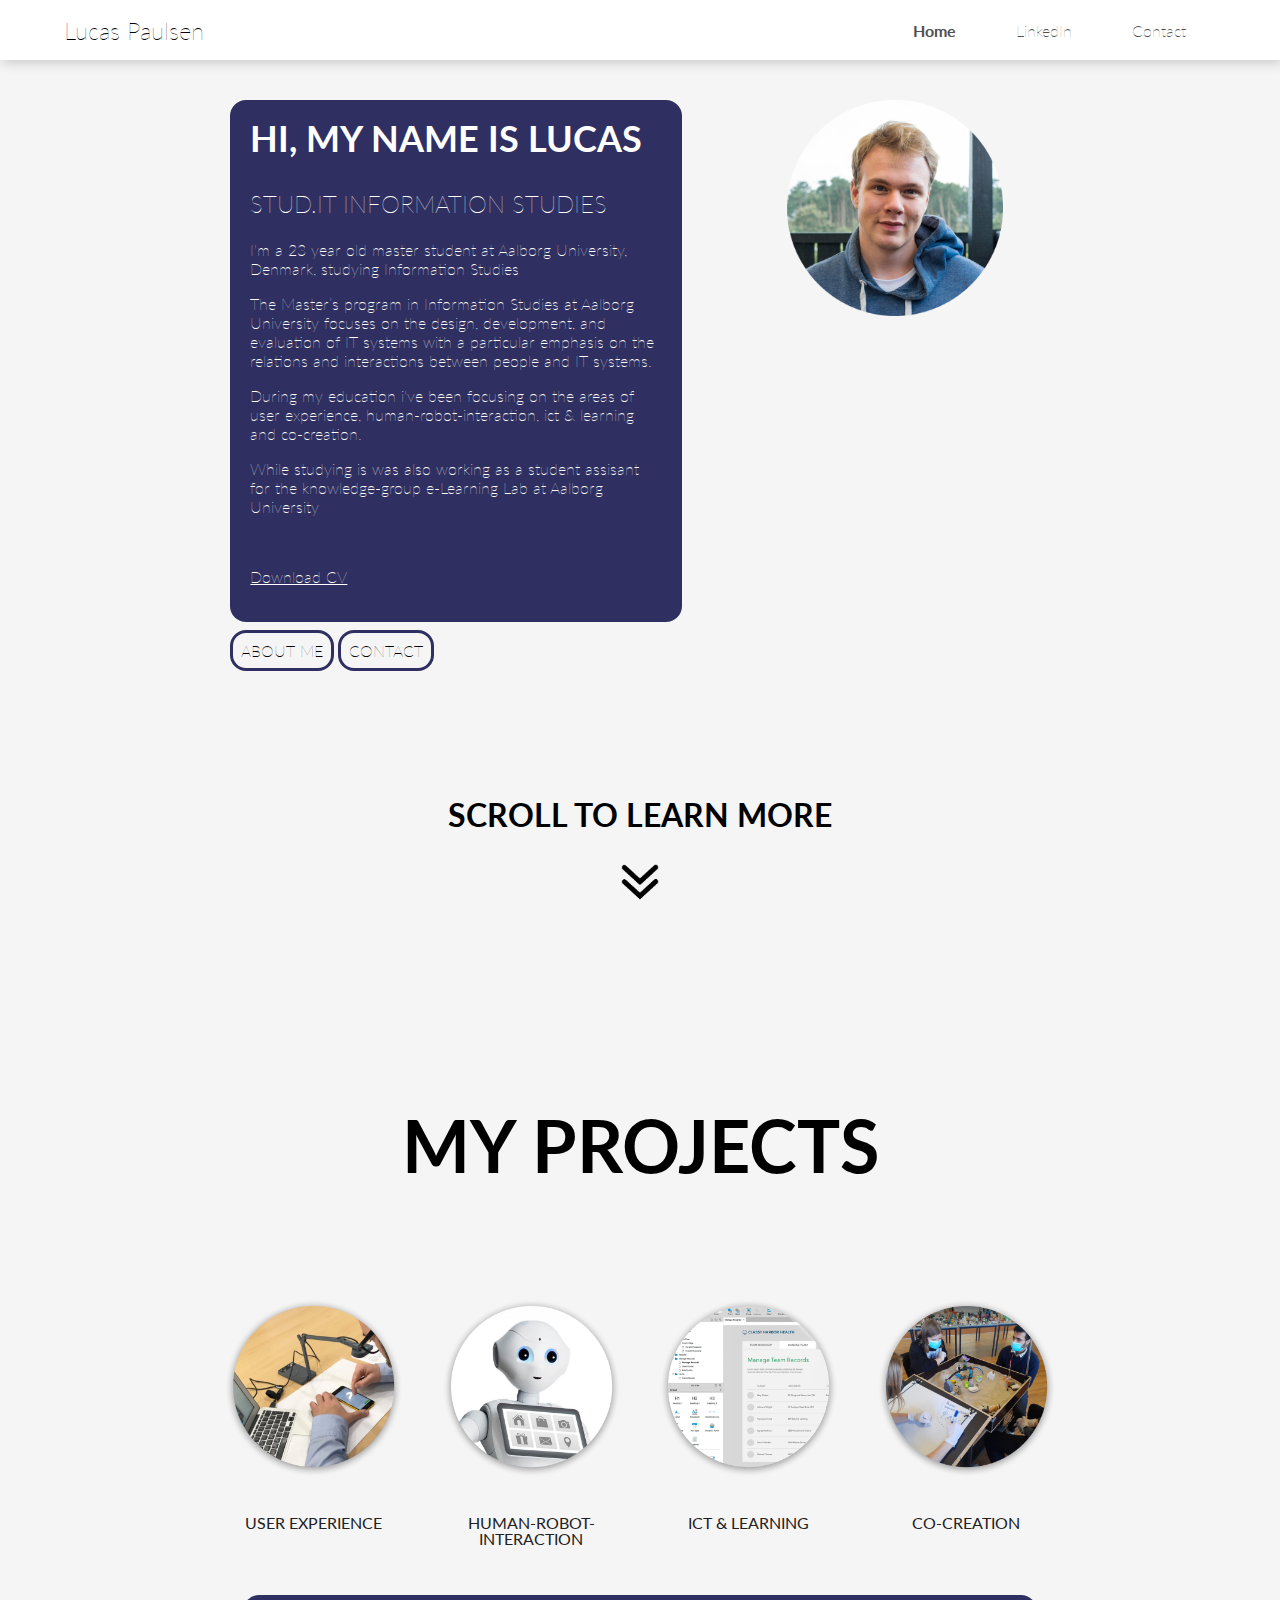
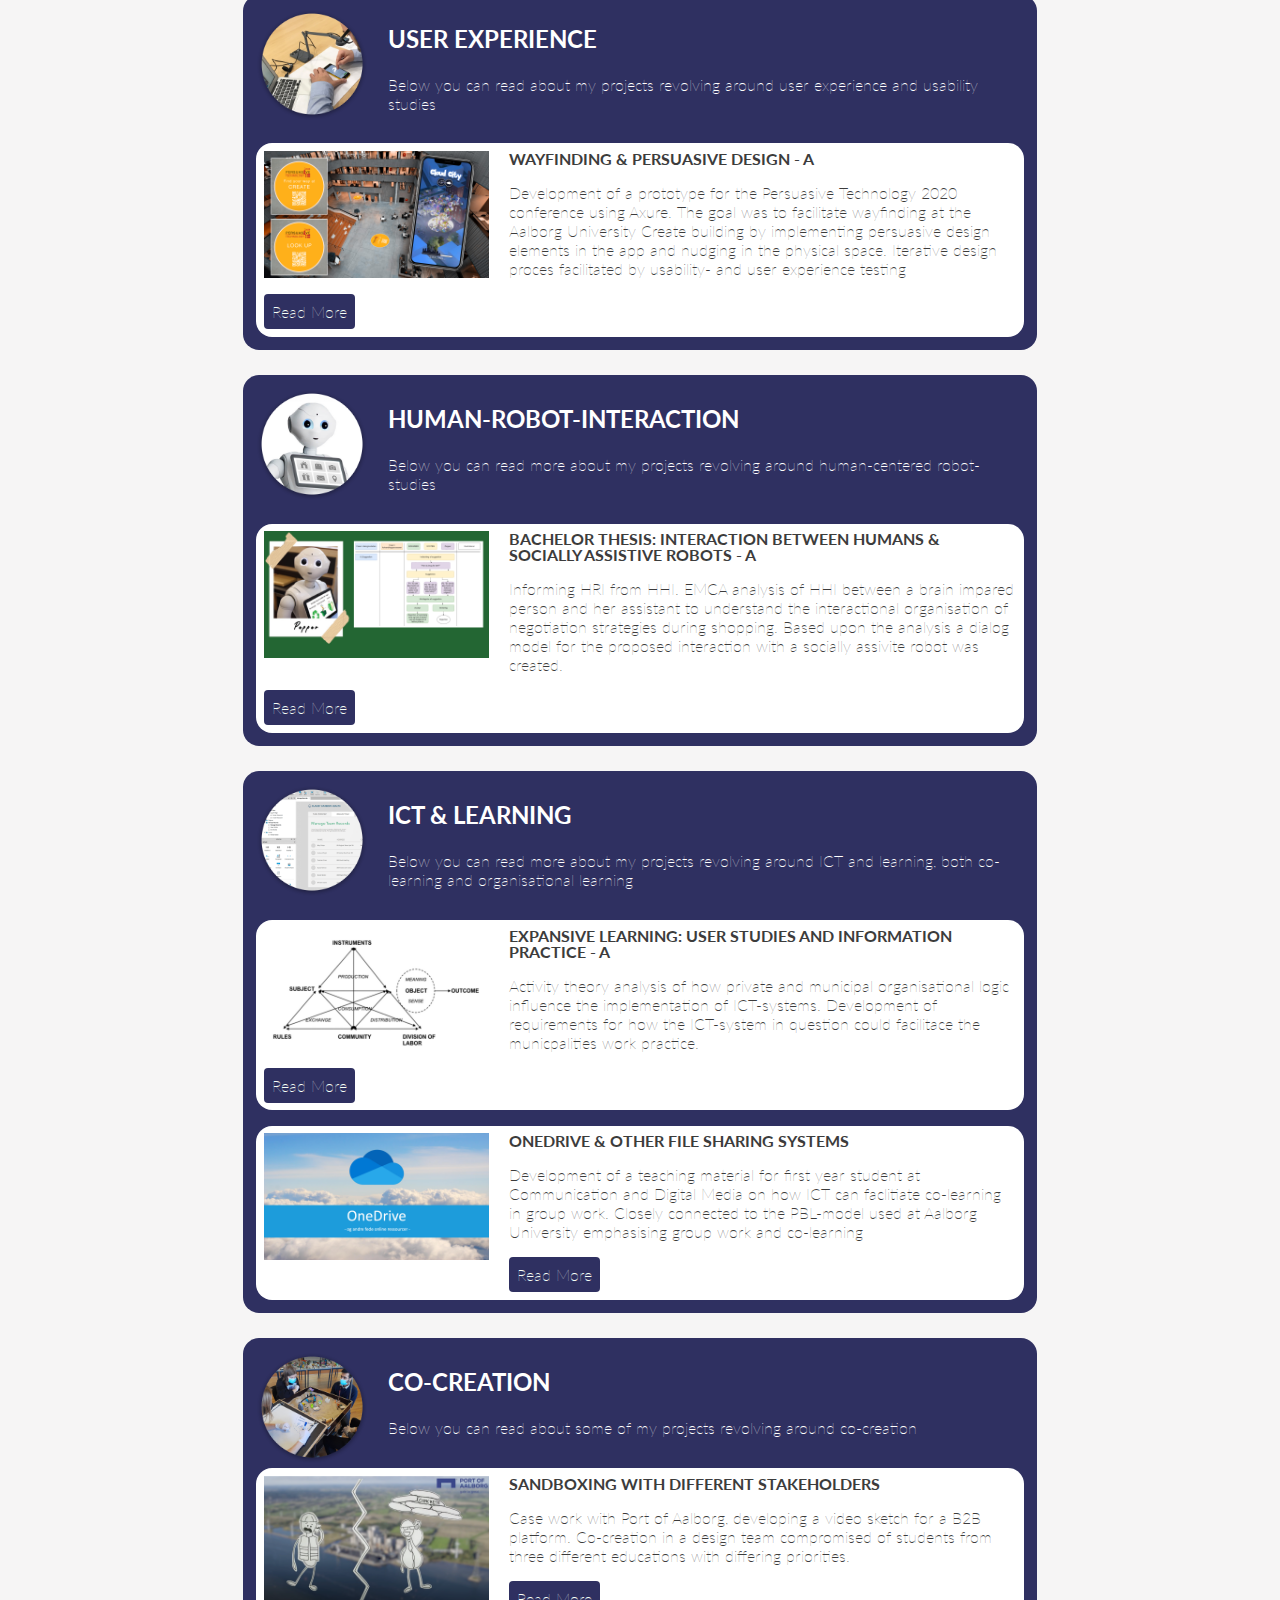
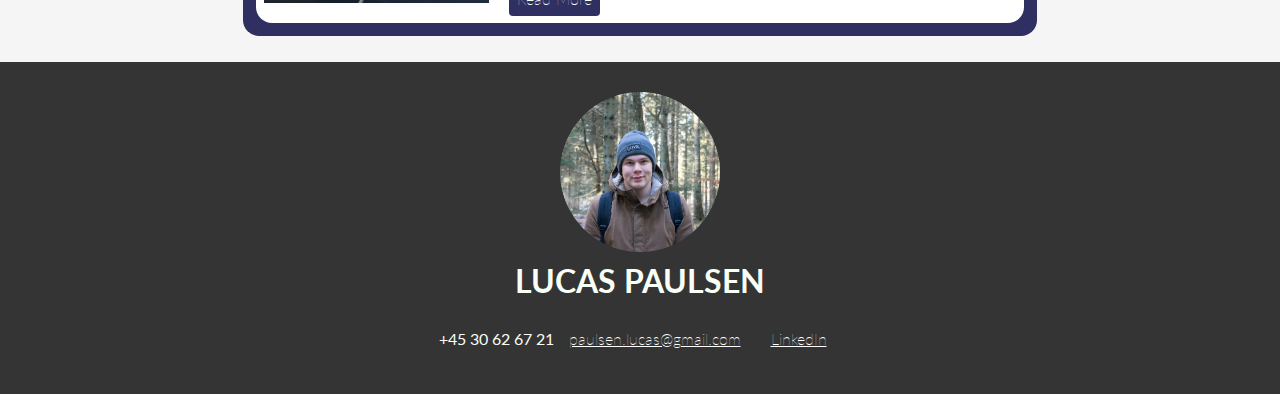
<file: index.html>
<!DOCTYPE html>

<html lang="en">
  <head>
    <meta charset="UTF-8">
    <title>Lucas Paulsen</title>
    <link href="https://fonts.googleapis.com/css?family=Lato:400,700|Spartan&display=swap" rel="stylesheet">
    <link rel="stylesheet" href="css/styles.css">
    <link rel="icon" pitype="images/ico" href="/images/favicon.ico">
  </head>

  <body>
    <section class="header">
      <nav>
        <a href="index.html" class="logo">Lucas Paulsen</a>
        <ul>
          <li><a href="index.html" class="active">Home</a></li>
          <li><a href="https://www.linkedin.com/in/lucaspaulsen/" target="_blank">LinkedIn</a></li>
          <li><a href="#contact" target="_self">Contact</a></li>
        </ul>
      </nav>
    </section>

    <section class="presentation">

    <div class="presentationtext">
      <h1>Hi, my name is Lucas</h1>
      <h2>Stud.IT Information Studies</h2>
      <p> I'm a 23 year old master student at Aalborg University, Denmark, studying Information Studies</p>
      <p>The Master’s program in Information Studies at Aalborg University focuses on the design, development, and evaluation of IT systems with a particular emphasis on the relations and interactions between people and IT systems.</p>
      <p>During my education i've been focusing on the areas of user experience, human-robot-interaction, ict & learning and co-creation.</p>
      <p>While studying is was also working as a student assisant for the knowledge-group e-Learning Lab at Aalborg University</p>
      <br>
      <a href="#"><p>Download CV</p></a>
    </div>

    <div class="presimg">
      <img src="images/lucas.png">
    </div>

  </section>

  <div class="frontbutton">
    <a class="btn" href="#" target="_self">ABOUT ME</a>
    <a class="btn" href="#contact" target="_self">CONTACT</a>
  </div>


    <div class="scroll">
      <h1>SCROLL TO LEARN MORE</h1>
      <a href="#scroll"><img src="images/scroll.png"></a>
    </div>


    <div class="title" id="scroll">
      <h1>MY PROJECTS</h1>
    </div>

    <div class="imggal">
      <a href="#ux"><img src="images/ux.png"></a>
      <a href="#hri"><img src="images/pepper.png"></a>
      <a href="#ict"><img src="images/hci.png"></a>
      <a href="#cocre"><img src="images/cocreation.png"></a>
      <a href="portfolio_new.html#ux"><h2 id="ux">User experience</h2></a>
      <a href="portfolio_new.html#hri"><h2>Human-Robot-Interaction</h2></a>
      <a href="portfolio_new.html#ict"><h2>ICT & Learning</h2></a>
      <a href="portfolio_new.html#cocre"><h2>Co-creation</h2></a>
    </div>

    <section class="content-wrap projects work">
      <div class="top">
      <img src="images/ux.png">
      <br>
      <h2>User Experience</h2>
      <p>Below you can read about my projects revolving around user experience and usability studies</p>

      </div>

      <div class="project-item">
        <img src="images/BA5wayfinding.png" alt="#">
        <h3>Wayfinding & Persuasive Design - A</h3>
        <p>Development of a prototype for the Persuasive Technology 2020 conference using Axure. The goal was to facilitate wayfinding at the Aalborg University Create building by implementing persuasive design elements in the app and nudging in the physical space. Iterative design proces facilitated by usability- and user experience testing</p>
        <a class="btn" href="#" target="_self" id="hri">Read More</a>
      </div>
    </section>

    <section class="content-wrap projects work">
      <div class="top">
      <img src="images/pepper.png">
      <br>
      <h2>Human-Robot-Interaction</h2>
      <p>Below you can read more about my projects revolving around human-centered robot-studies</p>
      </div>

      <div class="project-item">
        <img src="images/BA6HRI.png" alt="#">
        <h3>Bachelor Thesis: Interaction between humans & socially assistive robots - A</h3>
        <p>Informing HRI from HHI. EMCA analysis of HHI between a brain impared person and her assistant to understand the interactional organisation of negotiation strategies during shopping. Based upon the analysis a dialog model for the proposed interaction with a socially assivite robot was created.</p>
        <a class="btn" href="#" target="_self" id="ict">Read More</a>
      </div>
    </section>

    <section class="content-wrap projects work">
      <div class="top">
      <img src="images/hci.png">
      <br>
      <h2>ICT & learning</h2>
      <p>Below you can read more about my projects revolving around ICT and learning, both co-learning and organisational learning</p>
      </div>

      <div class="project-item">
        <img src="images/KA1brugerstudier.png" alt="#">
        <h3>Expansive learning: User studies and information practice - A</h3>
        <p>Activity theory analysis of how private and municipal organisational logic influence the implementation of ICT-systems. Development of requirements for how the ICT-system in question could facilitace the municpalities work practice. </p>
        <a class="btn" href="#" target="_self">Read More</a>
      </div>

      <div class="project-item">
        <img src="images/BA5onedrive.png" alt="#">
        <h3>OneDrive & other file sharing systems</h3>
        <p>Development of a teaching material for first year student at Communication and Digital Media on how ICT can faclitiate co-learning in group work. Closely connected to the PBL-model used at Aalborg University emphasising group work and co-learning</p>
        <a class="btn" href="#" target="_self" id="cocre">Read More</a>
      </div>
    </section>

    <section class="content-wrap projects work">
      <div class="top">
      <img src="images/cocreation.png">
      <br>
      <h2>Co-Creation</h2>
      <p>Below you can read about some of my projects revolving around co-creation</p>
      </div>

      <div class="project-item">
        <img src="images/KA1poa.png" alt="#">
        <h3>Sandboxing with different stakeholders</h3>
        <p>Case work with Port of Aalborg, developing a video sketch for a B2B platform. Co-creation in a design team compromised of students from three different educations with differing priorities.</p>
        <a class="btn" href="#" target="_self" id="contact">Read More</a>
      </div>
    </section>

    <footer>
      <div class="footer">
        <img src="images/lucas2.png" alt="lastfm">

        <h1>Lucas Paulsen</h1>

        <ul class="contact-list">
          <li>+45 30 62 67 21</li>
          <li><a href="mailto:paulsen.lucas@gmail.com">paulsen.lucas@gmail.com</a></li>
          <li><a href="https://www.linkedin.com/in/lucas-paulsen-755814164//" target="_blank">LinkedIn</a></li>
        </ul>
      </div>
    </footer>

  </body>



</html>
</file>
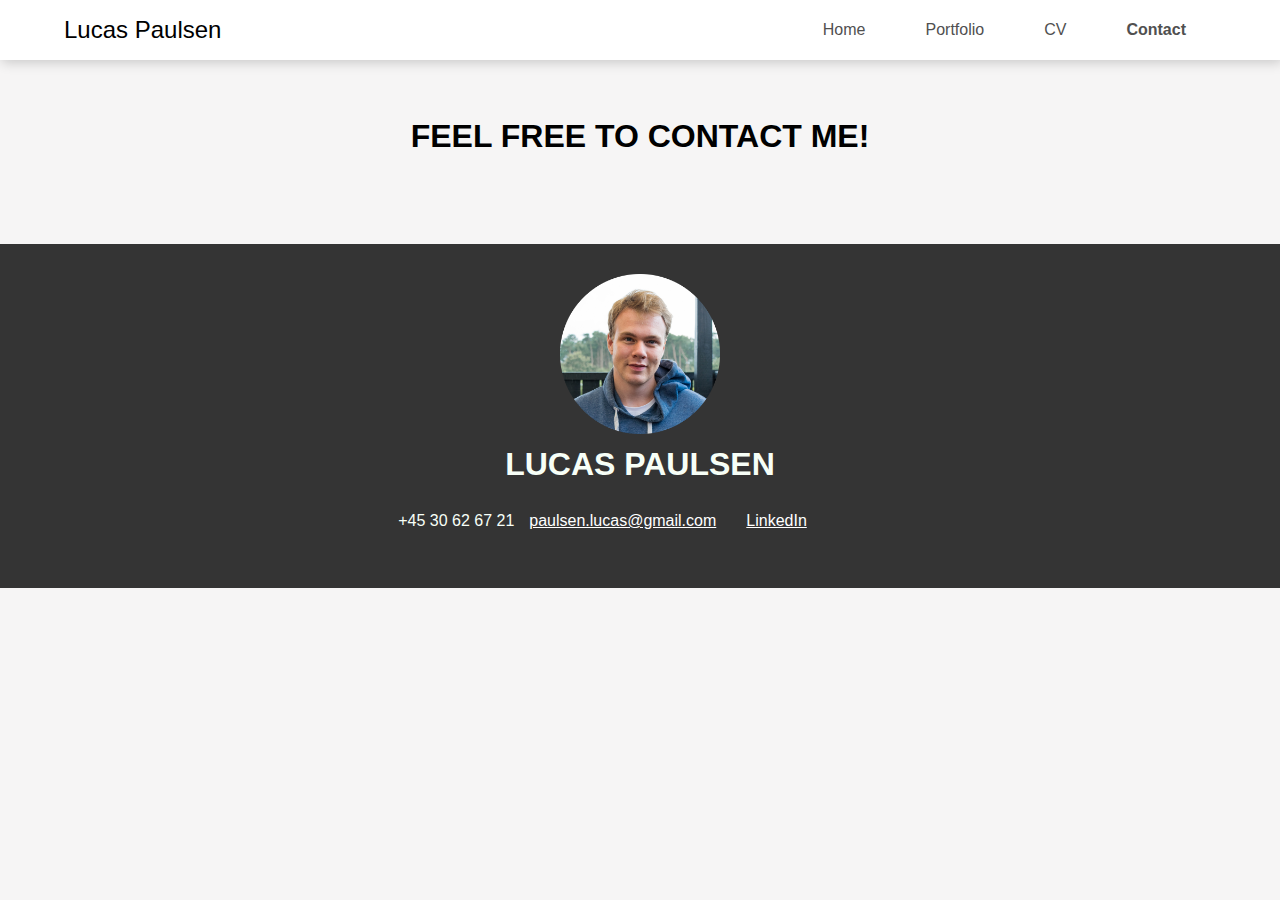
<file: contact.html>
<!DOCTYPE html>

<html lang="en">
  <head>
    <meta charset="UTF-8">
    <title>Contact - Lucas Paulsen</title>
    <link rel="stylesheet" href="css/styles.css">
  </head>

  <body>
    <section class="header">
      <nav>
        <a href="index.html" class="logo">Lucas Paulsen</a>
        <ul>
          <li><a href="index.html" >Home</a></li>
          <li><a href="portfolio.html">Portfolio</a></li>
          <li><a href="cv.html">CV</a></li>
          <li><a href="contact.html" class="active">Contact</a></li>
        </ul>
      </nav>
    </section>

    <div class="contactme">
      <h1>Feel free to contact me!</h1>
    </div>

    <footer>
      <div class="footer">
        <img src="images/lucas.png" alt="lastfm">

        <h1>Lucas Paulsen</h1>

        <ul class="contact-list">
          <li>+45 30 62 67 21</li>
          <li><a href="mailto:paulsen.lucas@gmail.com">paulsen.lucas@gmail.com</a></li>
          <li><a href="https://www.linkedin.com/in/lucas-paulsen-755814164//" target="_blank">LinkedIn<a></li>
        </ul>
      </div>
    </footer>

  </body>

</html>
</file>
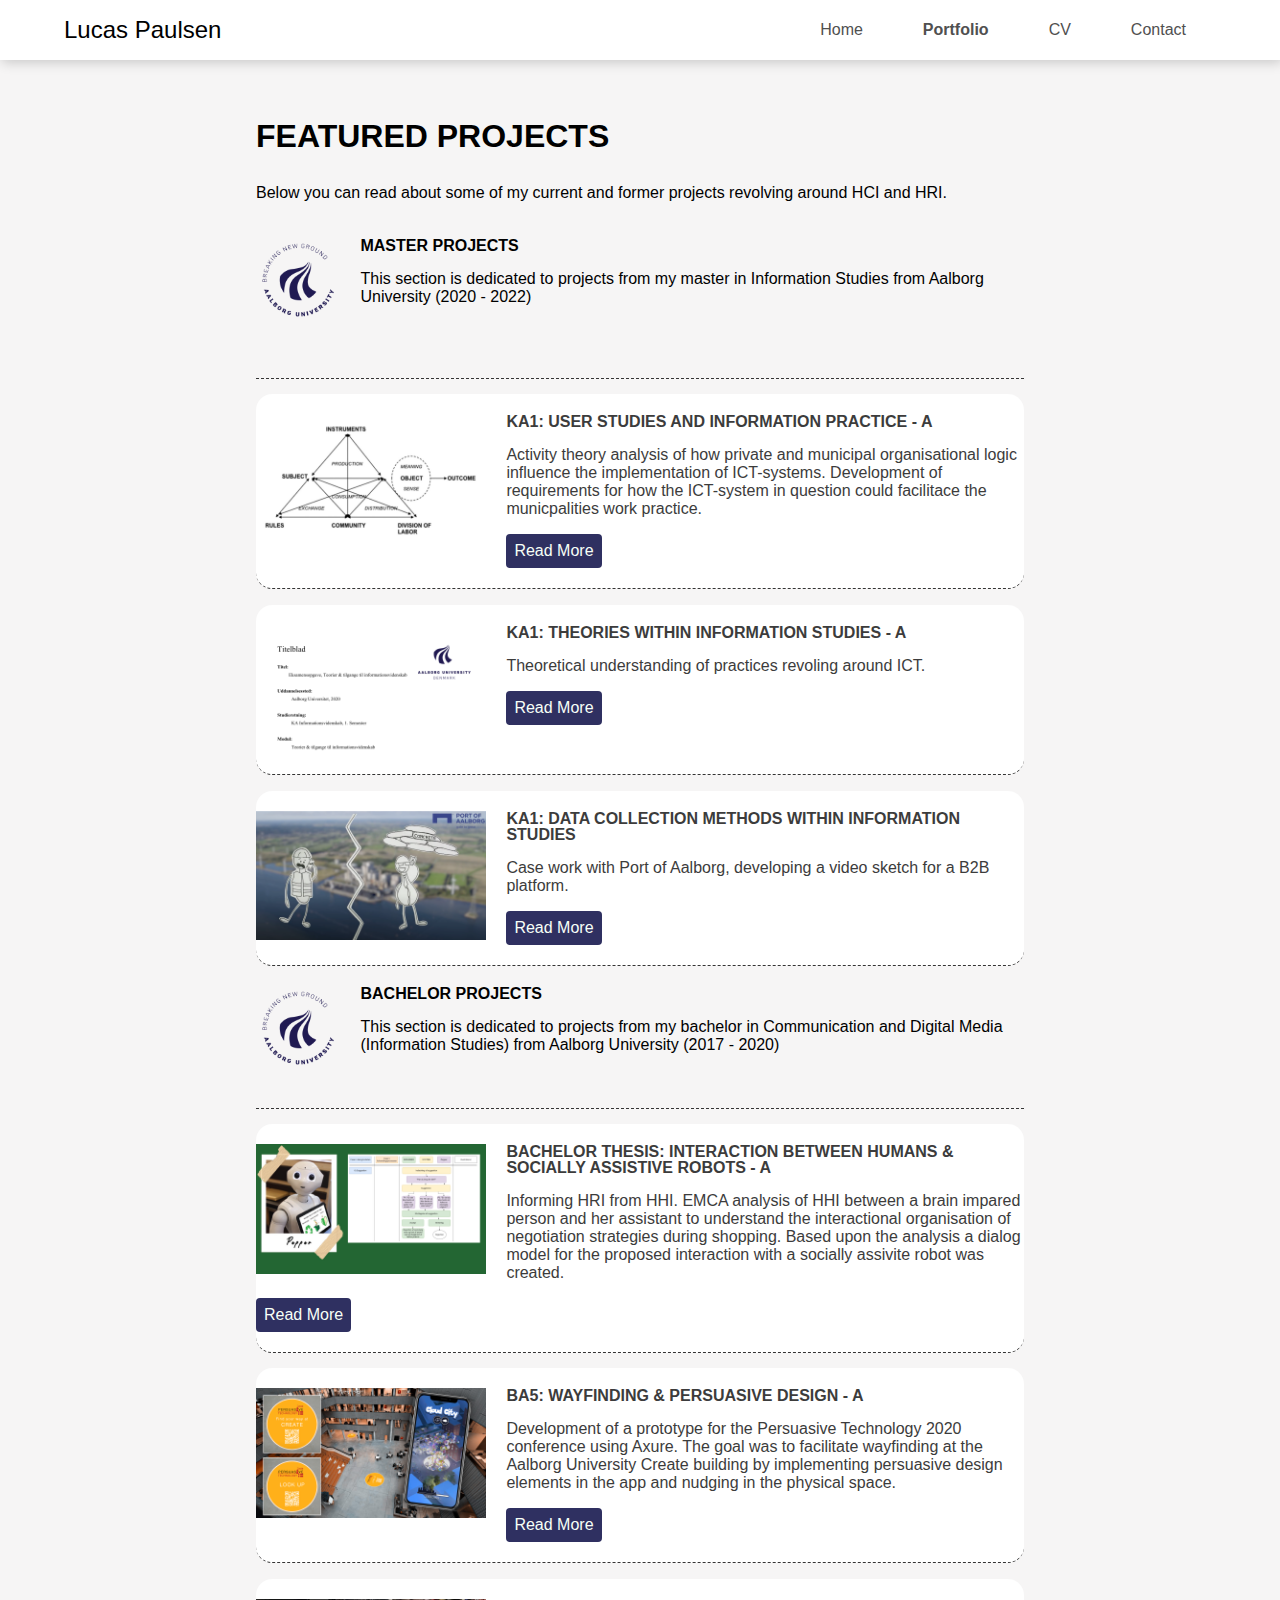
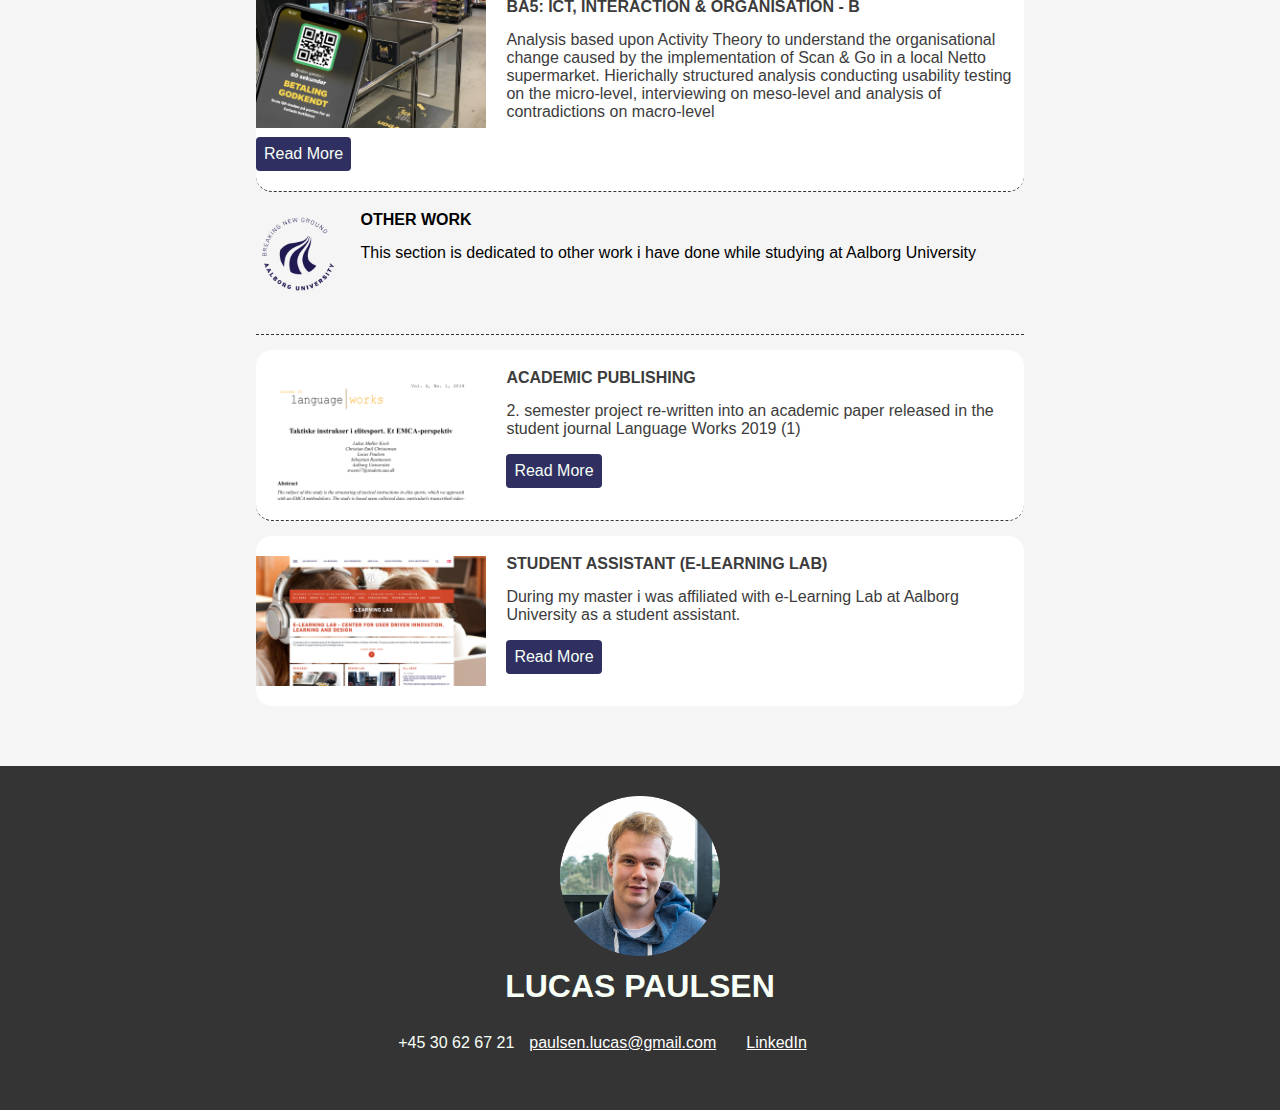
<file: portfolio.html>
<!DOCTYPE html>

<html lang="en">
  <head>
    <meta charset="UTF-8">
    <title>Portfolio - Lucas Paulsen</title>
    <link rel="stylesheet" href="css/styles.css">
  </head>

  <body>
    <section>
      <nav>
        <a href="#" class="logo">Lucas Paulsen</a>
        <ul>
          <li><a href="index.html">Home</a></li>
          <li><a href="portfolio.html" class="active">Portfolio</a></li>
          <li><a href="cv.html">CV</a></li>
          <li><a href="contact.html">Contact</a></li>
        </ul>
      </nav>
    </section>

    <section class="projects">
        <div class="content-wrap divider">
          <h1>Featured projects</h1>
          <p> Below you can read about some of my current and former projects revolving around HCI and HRI.</p>

          <section class="aaulogo">
          <img src="images/aaulogo.png" alt="lastfm" >
          <h3>Master projects</h3>
          <p>This section is dedicated to projects from my master in Information Studies from Aalborg University (2020 - 2022)</p>
          <br>
          <br>
          </section>

          <section class="project-item">
            <img src="images/KA1brugerstudier.png" alt="lastfm">
            <h3>KA1: User Studies and Information Practice - A</h3>
            <p>Activity theory analysis of how private and municipal organisational logic influence the implementation of ICT-systems. Development of requirements for how the ICT-system in question could facilitace the municpalities work practice. </p>
            <a class="btn" href="/subpages/lastfm.html" target="_self">Read More</a>
          </section>

          <section class="project-item">
            <img src="images/KA1teorier.png" alt="flickr">
            <h3>KA1: Theories within information studies - A</h3>
            <p>Theoretical understanding of practices revoling around ICT.</p>
            <a class="btn" href="/subpages/photography.html" target="_self">Read More</a>
          </section>

          <section class="project-item">
            <img src="images/KA1poa.png" alt="discogs">
            <h3>KA1: Data collection methods within information studies</h3>
            <p>Case work with Port of Aalborg, developing a video sketch for a B2B platform.</p>
            <a class="btn" href="/subpages/discogs.html" target="_self">Read More</a>
          </section>

          <section class="aaulogo">
          <img src="images/aaulogo.png" alt="lastfm" >
          <h3>Bachelor projects</h3>
          <p>This section is dedicated to projects from my bachelor in Communication and Digital Media (Information Studies) from Aalborg University (2017 - 2020)</p>
          <br>
          </section>

          <section class="project-item">
            <img src="images/BA6HRI.png" alt="pepper">
            <h3>Bachelor Thesis: Interaction between humans & socially assistive robots - A</h3>
            <p>Informing HRI from HHI. EMCA analysis of HHI between a brain impared person and her assistant to understand the interactional organisation of negotiation strategies during shopping. Based upon the analysis a dialog model for the proposed interaction with a socially assivite robot was created.</p>
            <a class="btn" href="/subpages/lastfm.html" target="_self">Read More</a>
          </section>

          <section class="project-item">
            <img src="images/BA5wayfinding.png" alt="Wayfinding">
            <h3>BA5: Wayfinding & Persuasive Design - A</h3>
            <p>Development of a prototype for the Persuasive Technology 2020 conference using Axure. The goal was to facilitate wayfinding at the Aalborg University Create building by implementing persuasive design elements in the app and nudging in the physical space.</p>
            <a class="btn" href="/subpages/photography.html" target="_self">Read More</a>
          </section>

          <section class="project-item">
            <img src="images/BA5netto.png" alt="netto">
            <h3>BA5: ICT, Interaction & Organisation - B</h3>
            <p>Analysis based upon Activity Theory to understand the organisational change caused by the implementation of Scan & Go in a local Netto supermarket. Hierichally structured analysis conducting usability testing on the micro-level, interviewing on meso-level and analysis of contradictions on macro-level</p>
            <a class="btn" href="/subpages/discogs.html" target="_self">Read More</a>
          </section>

          <section class="aaulogo">
          <img src="images/aaulogo.png" alt="lastfm">
          <h3>Other Work</h3>
          <p>This section is dedicated to other work i have done while studying at Aalborg University</p>
          <br>
          <br>
          </section>

          <section class="project-item">
            <img src="images/otherlworks.png" alt="lastfm">
            <h3>Academic Publishing</h3>
            <p>2. semester project re-written into an academic paper released in the student journal Language Works 2019 (1)</p>
            <a class="btn" href="/subpages/lastfm.html" target="_self">Read More</a>
          </section>

          <section class="project-item">
            <img src="images/otherell.png" alt="flickr">
            <h3>Student Assistant (e-Learning Lab)</h3>
            <p>During my master i was affiliated with e-Learning Lab at Aalborg University as a student assistant.</p>
            <a class="btn" href="/subpages/photography.html" target="_self">Read More</a>
          </section>

        </div>
      </section>

      <footer>
        <div class="footer">
          <img src="images/lucas.png" alt="lastfm">

          <h1>Lucas Paulsen</h1>

          <ul class="contact-list">
            <li>+45 30 62 67 21</li>
            <li><a href="mailto:paulsen.lucas@gmail.com">paulsen.lucas@gmail.com</a></li>
            <li><a href="https://www.linkedin.com/in/lucas-paulsen-755814164//" target="_blank">LinkedIn<a></li>
          </ul>
        </div>
      </footer>

  </body>



</html>
</file>
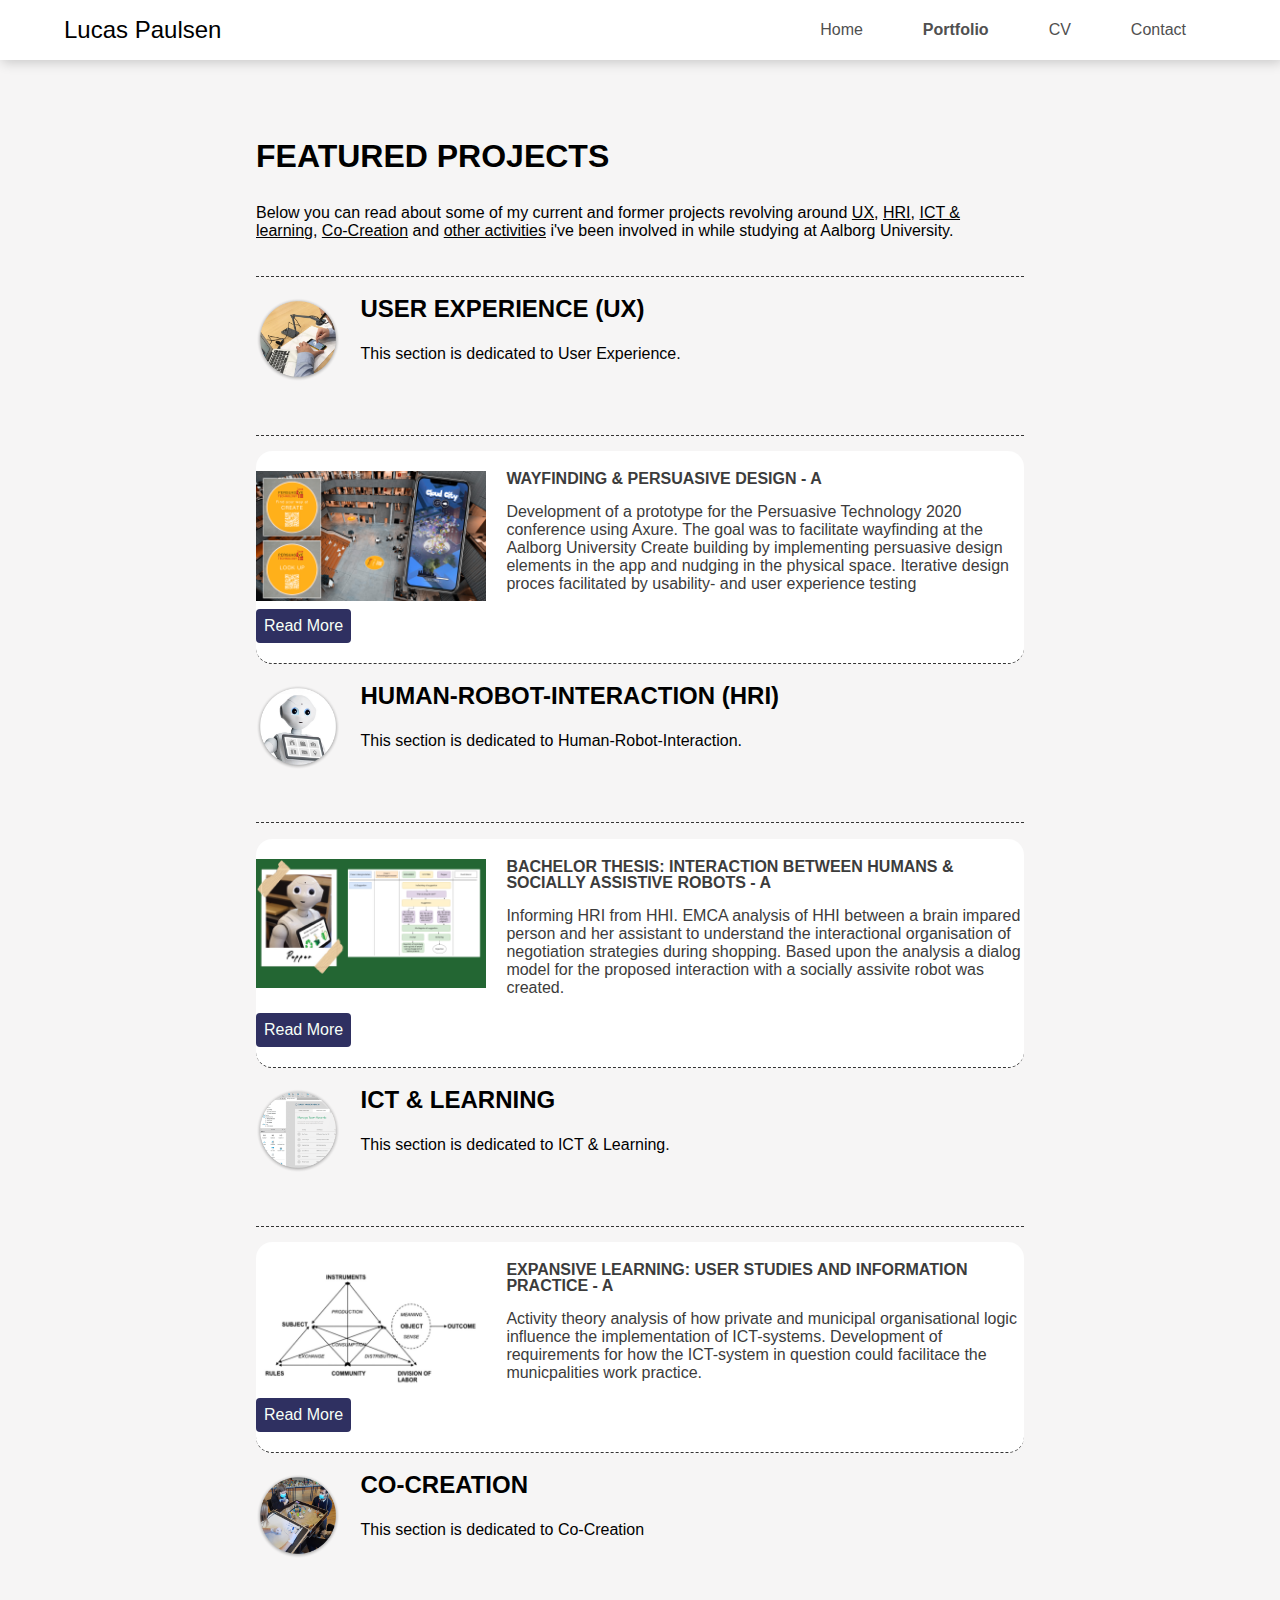
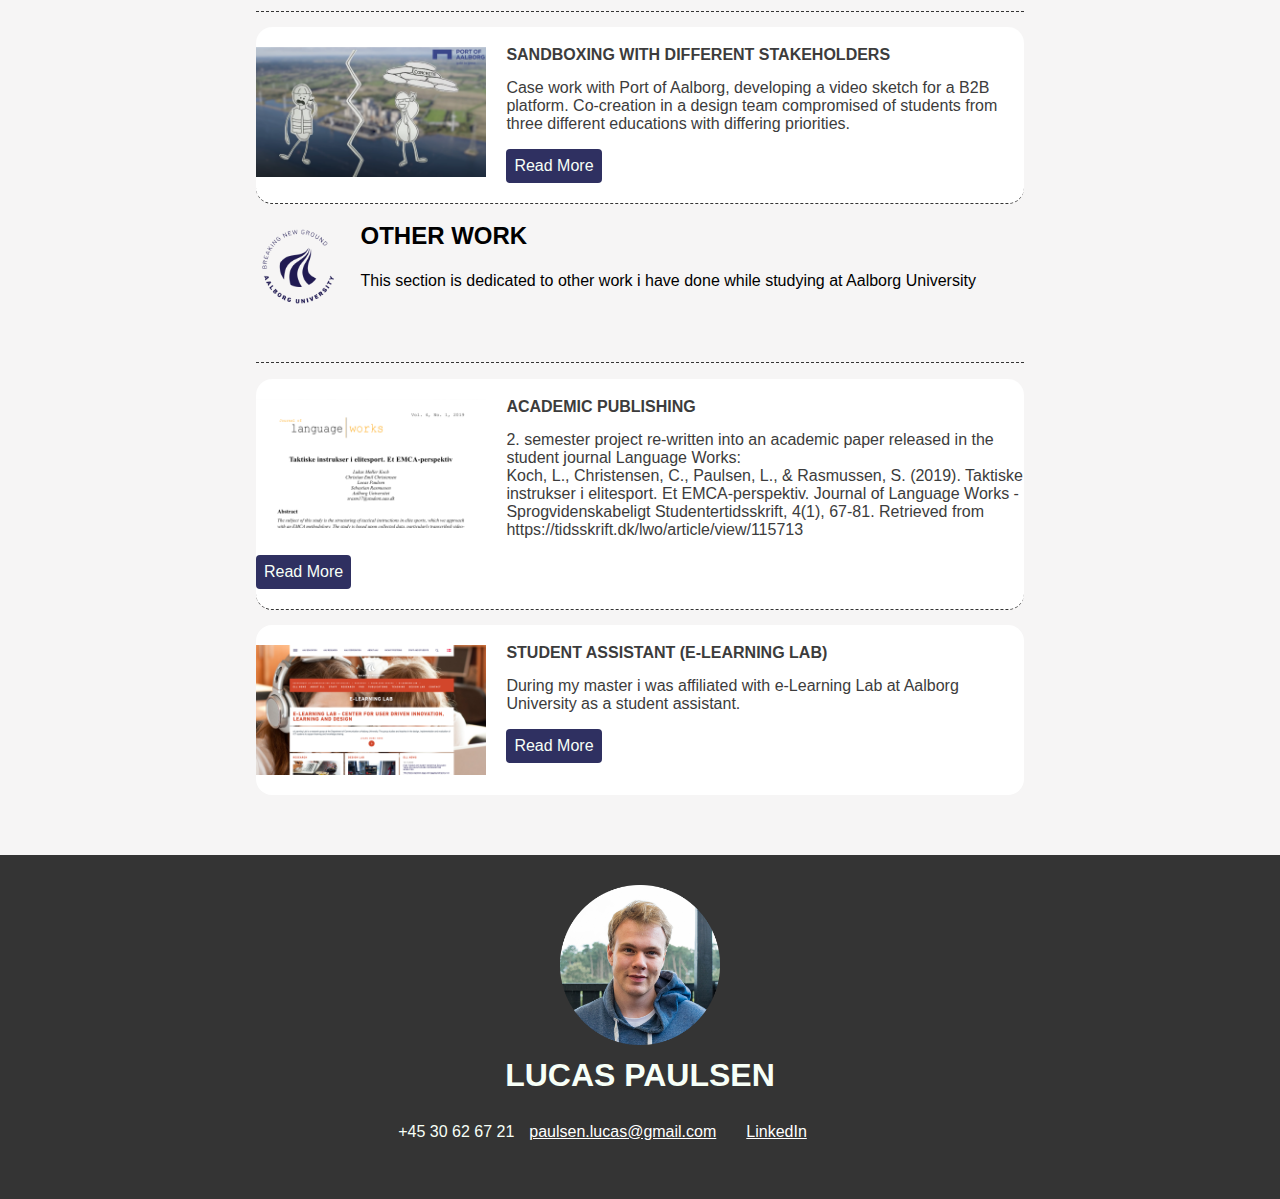
<file: portfolio_new.html>
<!DOCTYPE html>

<html lang="en">
  <head>
    <meta charset="UTF-8">
    <title>Portfolio - Lucas Paulsen</title>
    <link rel="stylesheet" href="css/styles.css">
  </head>

  <body>
    <section>
      <nav>
        <a href="#" class="logo">Lucas Paulsen</a>
        <ul>
          <li><a href="index.html">Home</a></li>
          <li><a href="portfolio.html" class="active">Portfolio</a></li>
          <li><a href="cv.html">CV</a></li>
          <li><a href="contact.html">Contact</a></li>
        </ul>
      </nav>
    </section>

    <section class="projects">
        <div class="content-wrap divider">
          <section>
          <h1>Featured projects</h1>
          <p id="ux"> Below you can read about some of my current and former projects revolving around <a href="#ux">UX</a>, <a href="#hri">HRI</a>, <a href="#ict">ICT & learning</a>, <a href="#cocre">Co-Creation</a> and <a href="#other">other activities</a> i've been involved in while studying at Aalborg University.</p>
        </section>

          <section class="aaulogo">
          <img src="images/ux.png" alt="#" >
          <h2>User Experience (UX)</h2>
          <p>This section is dedicated to User Experience.</p>
          <br>
          <br>
          </section>

          <section class="project-item">
            <img src="images/BA5wayfinding.png" alt="#">
            <h3>Wayfinding & Persuasive Design - A</h3>
            <p>Development of a prototype for the Persuasive Technology 2020 conference using Axure. The goal was to facilitate wayfinding at the Aalborg University Create building by implementing persuasive design elements in the app and nudging in the physical space. Iterative design proces facilitated by usability- and user experience testing</p>
            <a class="btn" href="#" target="_self" id="hri">Read More</a>
          </section>

          <section class="aaulogo" >
          <img src="images/pepper.png" alt="lastfm" >
          <h2 >Human-Robot-Interaction (HRI)</h2>
          <p>This section is dedicated to Human-Robot-Interaction.</p>
          <br>
          <br>
          </section>

          <section class="project-item">
            <img src="images/BA6HRI.png" alt="#">
            <h3>Bachelor Thesis: Interaction between humans & socially assistive robots - A</h3>
            <p>Informing HRI from HHI. EMCA analysis of HHI between a brain impared person and her assistant to understand the interactional organisation of negotiation strategies during shopping. Based upon the analysis a dialog model for the proposed interaction with a socially assivite robot was created.</p>
            <a class="btn" href="#" target="_self" id="ict">Read More</a>
          </section>

          <section class="aaulogo ">
          <img src="images/hci.png" alt="#" >
          <h2>ICT & Learning</h2>
          <p>This section is dedicated to ICT & Learning.</p>
          <br>
          <br>
          </section>

          <section class="project-item">
            <img src="images/KA1brugerstudier.png" alt="#">
            <h3>Expansive learning: User studies and information practice - A</h3>
            <p>Activity theory analysis of how private and municipal organisational logic influence the implementation of ICT-systems. Development of requirements for how the ICT-system in question could facilitace the municpalities work practice. </p>
            <a class="btn" href="#" target="_self" id="cocre">Read More</a>
          </section>


          <section class="aaulogo ">
          <img src="images/cocreation.png" alt="#" >
          <h2 >Co-Creation</h2>
          <p>This section is dedicated to Co-Creation</p>
          <br>
          <br>
          </section>

          <section class="project-item">
            <img src="images/KA1poa.png" alt="#">
            <h3>Sandboxing with different stakeholders</h3>
            <p>Case work with Port of Aalborg, developing a video sketch for a B2B platform. Co-creation in a design team compromised of students from three different educations with differing priorities.</p>
            <a class="btn" href="#" target="_self" id="other">Read More</a>
          </section>

          <section class="aaulogo">
          <img src="images/aaulogo.png" alt="#">
          <h2>Other Work</h2>
          <p>This section is dedicated to other work i have done while studying at Aalborg University</p>
          <br>
          <br>
          </section>

          <section class="project-item">
            <img src="images/otherlworks.png" alt="#">
            <h3>Academic Publishing</h3>
            <p>2. semester project re-written into an academic paper released in the student journal Language Works: <br> Koch, L., Christensen, C., Paulsen, L., & Rasmussen, S. (2019). Taktiske instrukser i elitesport. Et EMCA-perspektiv. Journal of Language Works - Sprogvidenskabeligt Studentertidsskrift, 4(1), 67-81. Retrieved from https://tidsskrift.dk/lwo/article/view/115713</p>
            <a class="btn" href="#" target="_self">Read More</a>
          </section>

          <section class="project-item">
            <img src="images/otherell.png" alt="#">
            <h3>Student Assistant (e-Learning Lab)</h3>
            <p>During my master i was affiliated with e-Learning Lab at Aalborg University as a student assistant.</p>
            <a class="btn" href="#" target="_self">Read More</a>
          </section>

        </div>
      </section>

      <footer>
        <div class="footer">
          <img src="images/lucas.png" alt="#">

          <h1>Lucas Paulsen</h1>

          <ul class="contact-list">
            <li>+45 30 62 67 21</li>
            <li><a href="mailto:paulsen.lucas@gmail.com">paulsen.lucas@gmail.com</a></li>
            <li><a href="https://www.linkedin.com/in/lucas-paulsen-755814164//" target="_blank">LinkedIn<a></li>
          </ul>
        </div>
      </footer>

  </body>

</html>
</file>
<file: css/styles.css>
@charset "UTF-8";

body {
  background-color: #f6f5f5;
  margin: 0px;
  padding: 0px;
  font-family: 'Lato', sans-serif;
}

h1, h2, h3, h4, h5, h6 {
		font-weight: bold;
		line-height: 1em;
		margin: 0 0 1em 0;
		text-transform: uppercase;
	}

ul {
  list-style: none;
}

p {
  font-weight:lighter;
}

a {
  text-decoration: none;
  font-weight: lighter;
  color: #212121;
}

.content-wrap {
  width: 60%;
  margin: 0 auto;
  padding: 60px 0;
}

.divider > section {
  border-bottom: 1px dashed #343434;
  padding: 20px 0px;
}
.divider > section:last-of-type {
  border-bottom: none;
}

nav {
  display: flex;
  justify-content: space-between;
  align-items: center;
  height: 60px;
  background-color: #fff;
  position: relative;
  box-shadow: 2px 2px 12px rgba(0,0,0,0.2);
  padding: 0px 5%;
}

nav ul {
  display: flex;
}

nav ul li a {
  margin: 30px;
  color: #505050;
  font-size: 16px;
}

.logo {
  color: #000;
  font-size: 24px;
}

.active {
  font-weight: bold;
  color: #rgba(0, 0, 0, 0.5);
}

.headerimg img {
  display: flex;
  width: 100%;
}

.projects h1 {
  font-size: 2em;
}

.projects h2 {
  font-size: 1.5em;
}

.projects h3 {
  font-size: 1em;
}


.projects a {
  color: #000;
  text-decoration: underline;
}
.projects .btn {
  color: #F7FFF7;
  background: #2F3061;
  text-decoration: none;
  padding: 8px;
  border-radius: 4px;
  display: inline-block;
}

.projects .btn:hover {
  background: rgba(47, 48, 97, 80%);
}
.project-item {
  overflow: hidden;
  background: #fff;
  color: #3C3C3C;
  border-radius: 1em;
  padding: 1%;
  margin-top: 2%
}

.project-item img {
  float: left;
  margin-right: 20px;
  width: 30%
}

.project-item img {

}

.footer {
  max-width: 800px;
  width: 85%;
  margin: 0 auto;
  padding: 30px 0;
  display: inline-block;
  justify-content: center;
}

footer {
  background: #343434;
  color: #F7FFF7;
  text-align: center;
}

.contact-list {
  list-style-type: none;
  display: flex;
  justify-content:center;
  padding-left: 0px;
}
.contact-list a {
  padding: 15px;
  color: #fff;
  text-align: center;
  text-decoration: underline;
}

.footer img {
  padding-bottom: 10px;
  width: 20%;
}

.aaulogo img {
  float: left;
  margin-right: 20px;
  width: 11%;
}

.presentation {
  display: inline-grid;
  grid-template-columns: 43% 42%;
  max-width: 85%;
  margin-left: 18%

}

.presentationtext {
  background: #2F3061;
  border-radius: 1em;
  padding: 20px;
  margin-top: 40px;
}


.presentation p {
  font-size: 18;
  color: #fff;
}

.presentation a{
  text-decoration: underline;
  color: #fff;
}

.presentation h1{
  color: #fff;
  font-size: 36px;
}

.presentation h2{
  color: #fff;
  font-weight: 10;
  font-size: 24px;
}

.presimg {
  margin: 40px;
}

.presimg img {
  width: 60%;
  margin-left: 18%;
}

.imggal img:hover {
  opacity: 0.8;
}

.frontbutton {
  display: flex;
  margin-left: 18%;
  text-align: left;
}

.frontbutton .btn {
  color: #000;
  border-color: #2F3061;
  border-style: solid;
  text-decoration: none;
  margin-top: .5em;
  margin-right: .2em;
  padding: 8px;
  border-radius: 1em;
}
.frontbutton .btn:hover {
  background: rgba(47, 48, 97, 80%);
  color: #fff;
}


.imggal {
  display: grid;
  grid-template-columns: 14% 14% 14% 14%;
  grid-gap: 2.4em;
  justify-content: center;
  text-align: center;
  margin-top: 2em;
  margin-bottom: 2em;
}

.imggal h2 {
  display: flex;
  justify-content: center;
  align-items: baseline;
  font-size: 100%;
  font-weight: 400;
}

.imggal img {
  width: 100%;
  display: flex;
  justify-content: center;
  align-items: center;
}

.contactme {
  max-width: 1200px;
  width: 85%;
  margin: 0 auto;
  padding: 60px 0;
}

.contactme h1 {
  text-align: center;
}

.scroll {
  text-align: center;
  margin-top: 10%;
  margin-bottom: 15%
}

.scroll img {
  width: 3%
}

.title {
  text-align: center;
  padding: 1%;
  font-size: 36px;
}

.work {
  background: #2F3061;
  border-radius: 1em;
  padding: 1%;
  margin-bottom: 2%
}

.top {
  color: #fff;
}

.top h2 {
  align-items: baseline;
}


.top p {
  align-items: center;
  margin-bottom: 4%
}

.top img {
  width: 7em;
  float: left;
  margin-right: 20px;
}
</file>
